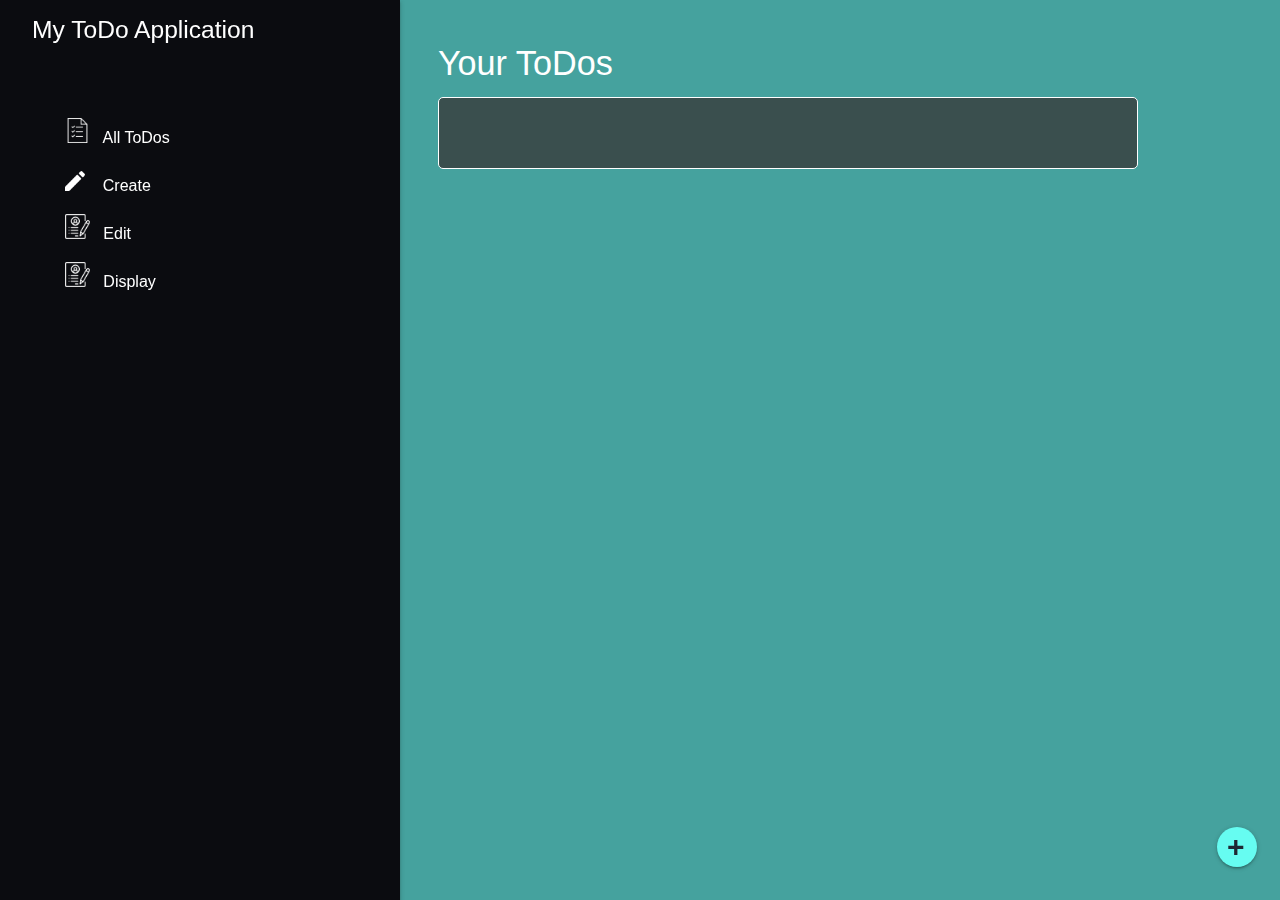
<file: index.html>
<!DOCTYPE html>
<html lang="en">

<head>
    <title>All Todos</title>
    <link rel="stylesheet" href="css\materialize.css">
    <link rel="stylesheet" href="css\custom.css">
    <style>
        body {
            background-color: #45A29E;
        }
        #display-area {
            color: white;
        }
        .todo {
            text-indent: 40px;
            height: auto;
            width: 700px;
            background-color: #373737c7;
            margin-bottom: 10px;
            padding: 35px;
            border-radius: 5px;
            border: 0.5px solid white;
        }
        .todoDiv{
            background-color: #f7b733;
        }
        .style {

            width: auto;
            height: 80px;
            padding-top: 10px;
        }
        .btnDiv {
            height: 80px;
            cursor: pointer;
        }
        .btn{
            position: relative;
            bottom: 80px;
            left: 400px;
        }
        .custombutton {
            padding-left: 5px !important;
            padding-right: 5px !important;
            margin-left: 10px !important;
            background: #736b6bf5;
        }
        .custombutton:hover{
            background-color: #f7b733;
        }

    </style>
</head>

<body onload="show();">
    <div class="row">
        <!-- First Column | Side Nav    -->
        <div class="col s4">
            <ul id="slide-out" class="sidenav sidenav-fixed">
                <li><a>
                        <h5>My ToDo Application</h5>
                    </a></li>
                <br>
                <br>
                <div class="container">
                    <li><a href="index.html"><img src="images\task.png" height="25"> &nbsp; All ToDos</a></li>
                    <li><a href="create.html"><img src="images\create.png" height="20">&nbsp;&nbsp;&nbsp; Create</a></li>
                    <li><a href="Edit.html"><img src="images\resume.png" height="25">&nbsp;&nbsp; Edit</a></li>
                    <li><a href="display.html"><img src="images\resume.png" height="25">&nbsp;&nbsp; Display</a></li>
                </div>
            </ul>
            <!-- Second Column | Display Area -->
        </div>
        <div id="display-area" class="col s8">
            <br>
            <h4>Your ToDos</h4>

            <div id="show" class="todo">

            </div>
        </div>
    </div>


    <!-- Floating Button -->
    <div class="fixed-action-btn">
        <a href="create.html" class="btn-floating btn-mdeium">+</a>
    </div>

    <script src="js/materialize.js"></script>
    <script src="js/index.js"></script>
</body>

</html>
</file>
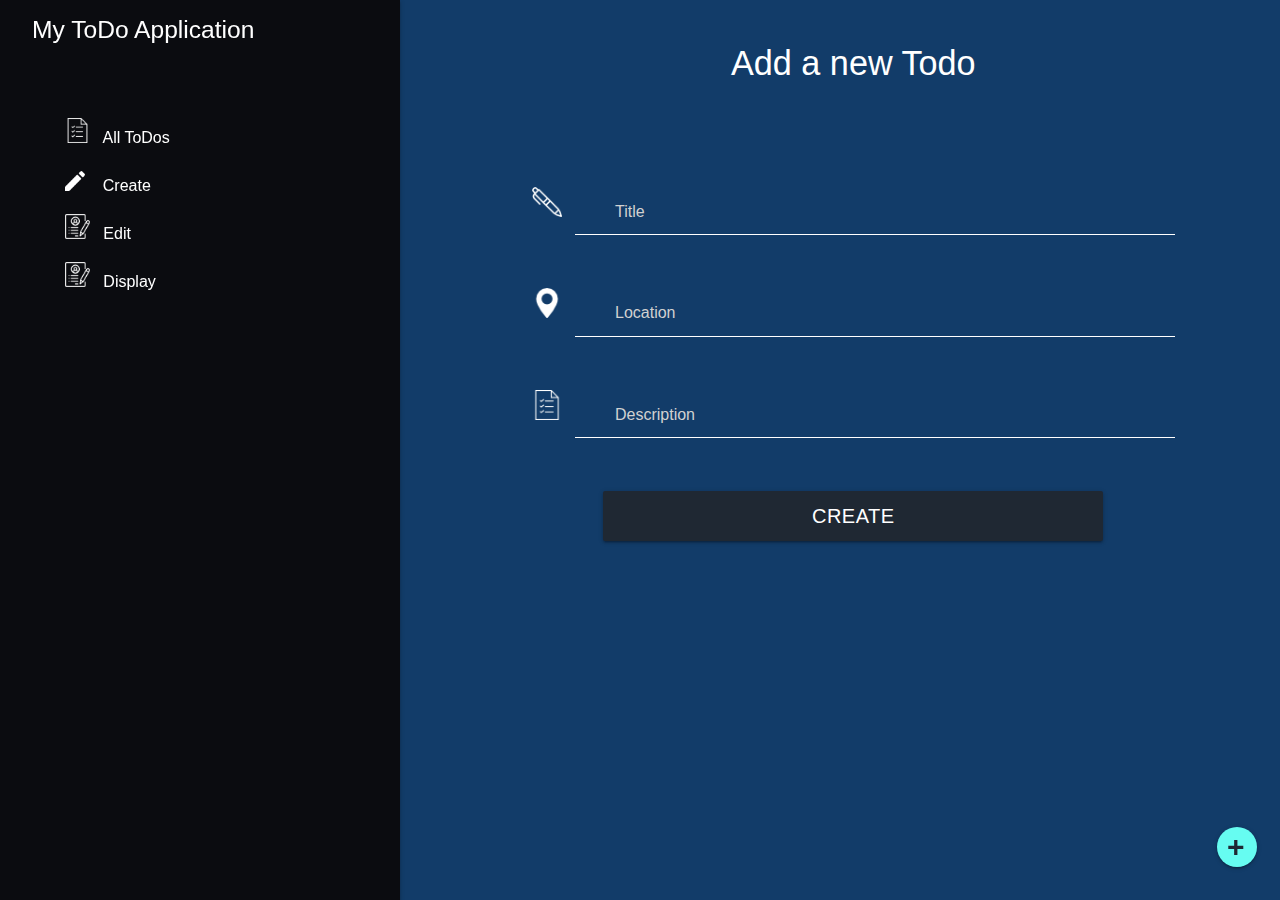
<file: create.html>
<!DOCTYPE html>
<html lang="en">

<head>
    <title>Create</title>
    <link rel="stylesheet" href="css\materialize.css">
    <link rel="stylesheet" href="css\custom.css">
    <style>
        body{
            background-color: #123c69

        }
        #display-area{
            color: white;
        }
        #snd-btn{
            width: 500px;
            height: 50px;
            font-size: 20px;
            background-color: #1f2833;
        }
        #snd-btn:hover{
            background-color: #66FCF1;
            color: #1f2833;
        }
        #msg-btn{
            position: relative;
            top: 20px;
            width: 50px;
            height: 50px;
            font-size: 20px;
            background-color: #1f2833;
        }
        #msg-btn:hover{
            background-color: #66FCF1;
            color: #1f2833;
        }
        .visible{
            visibility: visible;
        }
        .invisible{
            visibility: hidden;
        }
        .msg{
            text-align: center;
            position: absolute;
            bottom: 300px;
            visibility: hidden;
            left: 700px;
            height: 100px;
            width: 300px;
            padding: 30px;
            background-color: #1f2833b7;
            border: .5px solid rgb(230, 227, 227);
            border-radius: 5px;


        }
    </style>
</head>

<body >
    <div class="row">
    <!-- First Column | Side Nav    -->
        <div class="col s4">
        <ul id="slide-out" class="sidenav sidenav-fixed">
            <li><a><h5>My ToDo Application</h5></a></li>
            <br>
            <br>
            <div class="container">
                <li><a href="index.html"><img src="images\task.png" height="25"> &nbsp; All ToDos</a></li>
                <li><a href="create.html"><img src="images\create.png" height="20">&nbsp;&nbsp;&nbsp; Create</a></li>
                <li><a href="Edit.html"><img src="images\resume.png" height="25">&nbsp;&nbsp; Edit</a></li>
                <li><a href="display.html"><img src="images\resume.png" height="25">&nbsp;&nbsp; Display</a></li>
            </div>
        </ul>
        </div>
    <!-- Second Column | Display Area -->
        <div id="display-area" class="col s8">
            <br>
            <h4 align="center">Add a new Todo</h4>
            <br>
            <br>
            <br>

            <br>   
            <form align="center" action="index.html" onsubmit="return store();">
                <label for="text">
                    <img src="images\pen.png" height="30">&nbsp;&nbsp;&nbsp;
                    <input required type="text" id="todoName" class="title" maxlength="50" minlength="5" placeholder="Title">
                    <br>
                    <br>
                    <br>
                    <img src="images\pin.png" height="30">&nbsp;&nbsp;&nbsp;
                    <input required type="text" id="todoLoc" class="title" maxlength="50" minlength="5" placeholder="Location">
                    <br>
                    <br>
                    <br>
                    <img src="images\task.png" height="30">&nbsp;&nbsp;&nbsp;
                    <input required type="text" id="todoDesc" class="title" maxlength="50" minlength="5" placeholder="Description">
                </label>
                <br>
                <br>
                <br>
                <button id="snd-btn"   class="btn waves-effect waves-light" type="submit" name="action">Create</button>
                <!-- <input type="submit" value="submit"> -->
            </form>
        </div>
    </div>
    
    <!-- Floating Button -->
    <div  class="fixed-action-btn">
        <a href="create.html" class="btn-floating btn-medium">+</a>
    </div>

    <script src="js\materialize.js"></script>
    <script src="js\create.js"></script>
</body>

</html>
</file>
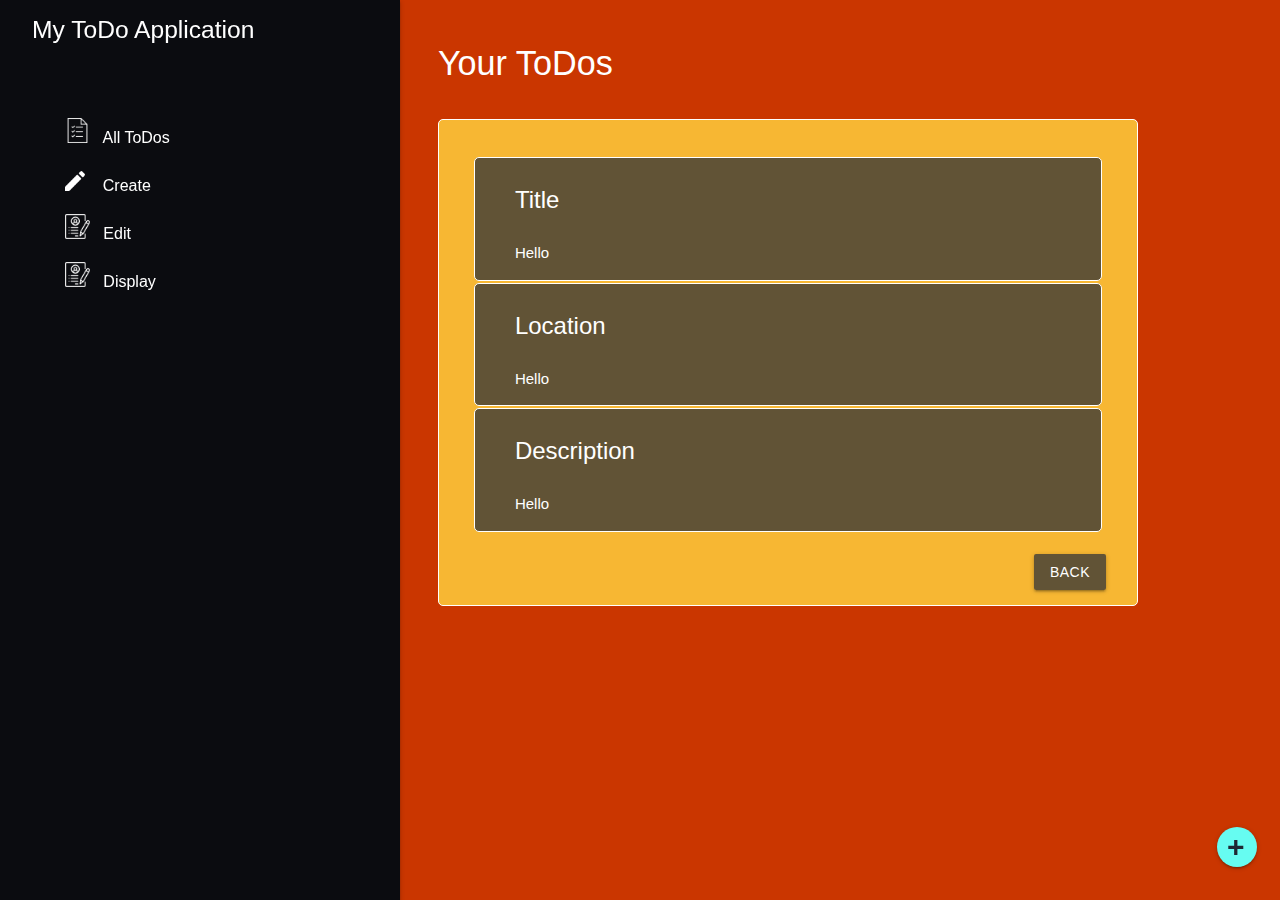
<file: display.html>
<!DOCTYPE html>
<html lang="en">
<head>
    <title>Display</title>
    <link rel="stylesheet" href="css\materialize.css">
    <link rel="stylesheet" href="css\custom.css">
    <style>
        body{
            background-color: rgb(202, 54, 0);
        }
        #display-area{
            color: white;
        }
        .todo{
            text-indent: 40px;
            height: auto;
            width: 700px;
            background-color: #f7b733;
            margin-bottom: 10px;
            padding: 35px;
            border-radius: 5px;
            border: 0.5px solid white;
        }

        .display{
            background-color:#373737c7;
            border-radius: 5px;
            border: 0.5px solid white;
            margin: 2px auto;
        }
        .title{
            color: white;
            font-size: 24px;
        }
        .desc{
            color: white;  
        }
        .cstm{
            background-color: #373737c7;
            position: relative;
            top: 20px;
            left: 520px;
        }
        .cstm:hover{
            background-color: #0b0c10;
        }

    </style>
</head>
<body onload="display();">
   <div class="row">
    <!-- First Column | Side Nav    -->
        <div class="col s4">
        <ul id="slide-out" class="sidenav sidenav-fixed">
            <li><a><h5>My ToDo Application</h5></a></li>
            <br>
            <br>
            <div class="container">
                    <li><a href="index.html"><img src="images/task.png" height="25"> &nbsp; All ToDos</a></li>
                    <li><a href="create.html"><img src="images/create.png" height="20">&nbsp;&nbsp;&nbsp; Create</a></li>
                    <li><a href="Edit.html"><img src="images/resume.png" height="25">&nbsp;&nbsp; Edit</a></li>
                    <li><a href="display.html"><img src="images/resume.png" height="25">&nbsp;&nbsp; Display</a></li>
            </div>
        </ul>
        <!-- Second Column | Display Area -->
        </div>
        <div id="display-area" class="col s8">
            <br>
            <h4 >Your ToDos</h4>
            <br>
            <div id="todo5" class="todo">
            
                <div class="display" >
                    <p class="title">Title</p>
                    <p class="desc" id="title">Hello</p>
                    
                </div>
                <div class="display" >
                    <p class="title">Location</p>
                    <p class="desc" id="location">Hello</p>
                    
                </div>
                <div class="display" >
                    <p class="title">Description</p>
                    <p class="desc" id="description">Hello</p>
                    
                </div>
                <div>
                    <button class="btn block btn-normal cstm" onclick="location.href='index.html';">Back</button>
                </div>
            </div>
        </div>
    </div>
    
    
    <!-- Floating Button -->
   <div  class="fixed-action-btn">
       <a href="create.html" class="btn-floating btn-mdeium">+</a>
   </div>

    <script src="js/materialize.js"></script>
    <script src="js/display.js"></script>
</body>
</html>
</file>
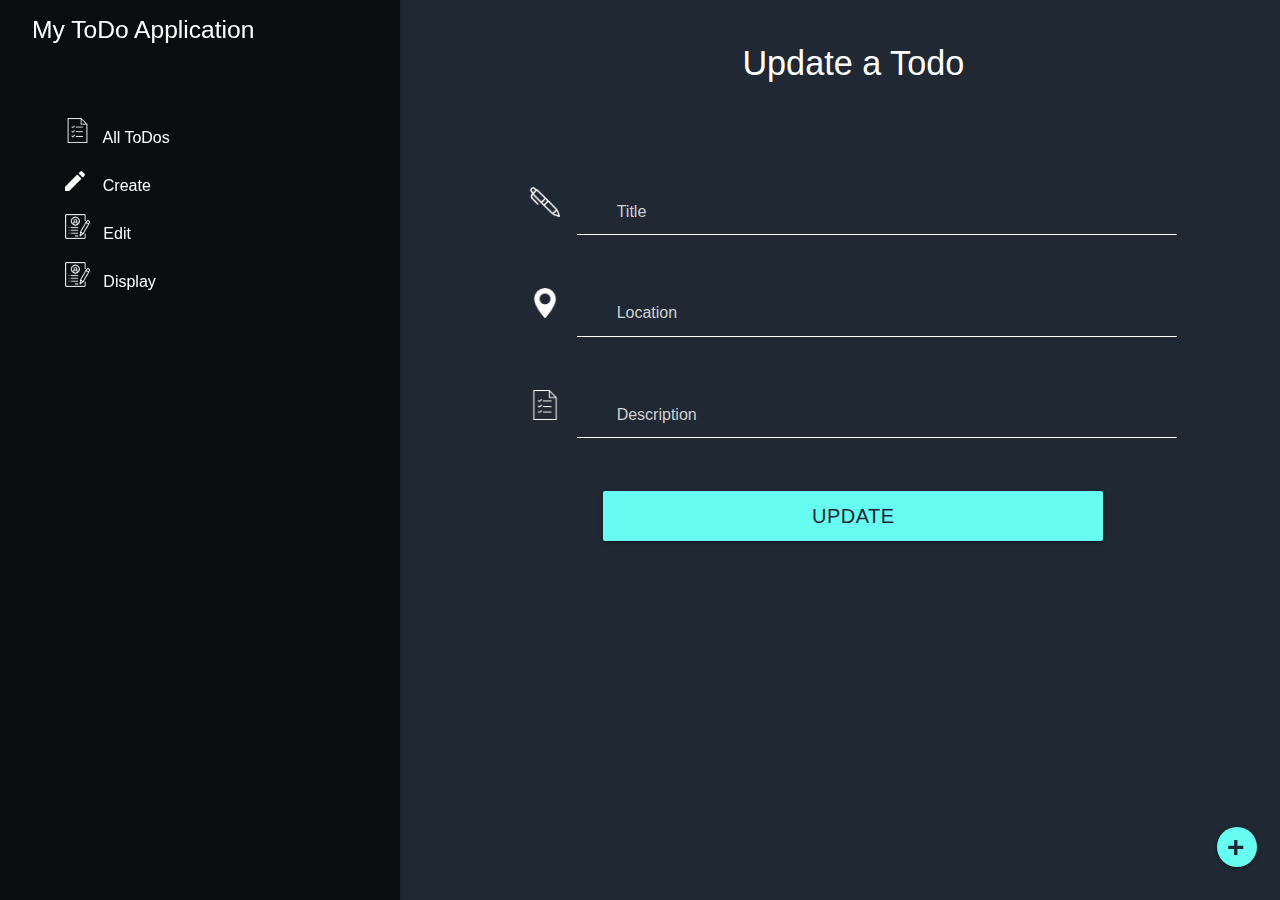
<file: edit.html>
<!DOCTYPE html>
<html lang="en">

<head>
    <title>Edit</title>
    <link rel="stylesheet" href="css\materialize.css">
    <link rel="stylesheet" href="css\custom.css">
    <style>
        body {
            background-color: #1f2833;
        }
        #display-area{
            color: white;
        }
        #snd-btn{
            width: 500px;
            height: 50px;
            font-size: 20px;
            background-color: #66FCF1;
            color: #1f2833;
        }
        #snd-btn:hover{
            background-color:  #1f2833;
            color: white;
        }
    </style>
</head >

<body onload="update();">
    <div class="row">
    <!-- First Column | Side Nav    -->
        <div class="col s4 m4">
        <ul id="slide-out" class="sidenav sidenav-fixed">
            <li><a><h5>My ToDo Application</h5></a></li>
            <br>
            <br>
            <div class="container">
                <li><a href="index.html"><img src="images\task.png" height="25"> &nbsp; All ToDos</a></li>
                <li><a href="create.html"><img src="images\create.png" height="20">&nbsp;&nbsp;&nbsp; Create</a></li>
                <li><a href="Edit.html"><img src="images\resume.png" height="25">&nbsp;&nbsp; Edit</a></li>
                <li><a href="display.html"><img src="images\resume.png" height="25">&nbsp;&nbsp; Display</a></li>
            </div>
        </ul>

        <!-- Second Column | Display Area -->
        </div>
        <div id="display-area" class="col s8 m8">
            <br>
            <h4 align="center">Update a  Todo</h4>
            <br>
            <br>
            <br>
            <br>   
            <form align="center" action="index.html" onsubmit="return update1();" >
                <label for="text">
                    <img src="images\pen.png" height="30">
                    &nbsp;&nbsp;&nbsp;
                    <input required type="text" id="title" class="title" maxlength="50" minlength="5" placeholder="Title">
                    <br>
                    <br>
                    <br>
                    <img src="images\pin.png" height="30">
                    &nbsp;&nbsp;&nbsp;
                    <input required type="text" id="location" class="title" maxlength="50" minlength="5" placeholder="Location">
                    <br>
                    <br>
                    <br>
                    <img src="images\task.png" height="30">
                    &nbsp;&nbsp;&nbsp;
                    <input required type="text" id="description" class="title" maxlength="50" minlength="5" placeholder="Description">
                </label>
                <br>
                <br>
                <br>
                <button id="snd-btn" class="btn waves-effect waves-light" type="submit" name="action">Update</button>
            </form>
        </div>
    </div>
    
    
    <!-- Floating Button -->
    <div class="fixed-action-btn">
        <a href="create.html" class="btn-floating btn-medium">+</a>
    </div>

    <script src="js/materialize.js"></script>
    <script src="js/edit.js"></script>
</body>

</html>
</file>
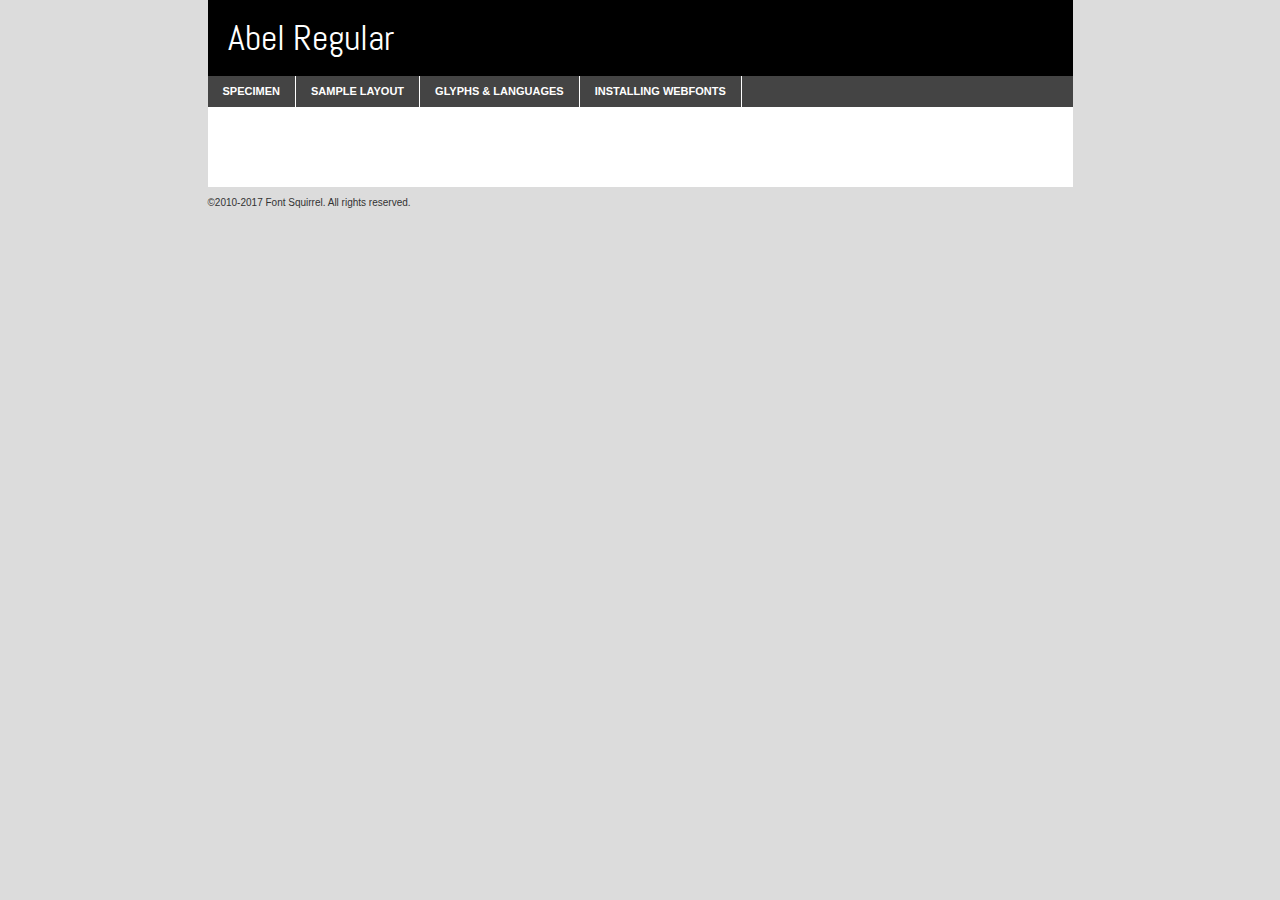
<file: fonts/abel-demo.html>
<!DOCTYPE html PUBLIC "-//W3C//DTD XHTML 1.0 Transitional//EN"
	"http://www.w3.org/TR/xhtml1/DTD/xhtml1-transitional.dtd">

<html xmlns="http://www.w3.org/1999/xhtml" xml:lang="en" lang="en">
<head>
	<meta http-equiv="Content-Type" content="text/html; charset=utf-8" />
	<script src="http://ajax.googleapis.com/ajax/libs/jquery/1.7.2/jquery.min.js" type="text/javascript" charset="utf-8"></script>
	<script type="text/javascript">
	(function($){$.fn.easyTabs=function(option){var param=jQuery.extend({fadeSpeed:"fast",defaultContent:1,activeClass:'active'},option);$(this).each(function(){var thisId="#"+this.id;if(param.defaultContent==''){param.defaultContent=1;}
	if(typeof param.defaultContent=="number")
	{var defaultTab=$(thisId+" .tabs li:eq("+(param.defaultContent-1)+") a").attr('href').substr(1);}else{var defaultTab=param.defaultContent;}
	$(thisId+" .tabs li a").each(function(){var tabToHide=$(this).attr('href').substr(1);$("#"+tabToHide).addClass('easytabs-tab-content');});hideAll();changeContent(defaultTab);function hideAll(){$(thisId+" .easytabs-tab-content").hide();}
	function changeContent(tabId){hideAll();$(thisId+" .tabs li").removeClass(param.activeClass);$(thisId+" .tabs li a[href=#"+tabId+"]").closest('li').addClass(param.activeClass);if(param.fadeSpeed!="none")
	{$(thisId+" #"+tabId).fadeIn(param.fadeSpeed);}else{$(thisId+" #"+tabId).show();}}
	$(thisId+" .tabs li").click(function(){var tabId=$(this).find('a').attr('href').substr(1);changeContent(tabId);return false;});});}})(jQuery);
	</script>
	<link rel="stylesheet" href="specimen_files/specimen_stylesheet.css" type="text/css" charset="utf-8" />
	<link rel="stylesheet" href="stylesheet.css" type="text/css" charset="utf-8" />

	<style type="text/css">
					body{
				font-family: 'abelregular';
							}
		</style>

	<title>Abel Regular Specimen</title>
	
	
	<script type="text/javascript" charset="utf-8">
		$(document).ready(function() {
			$('#container').easyTabs({defaultContent:1});
		});
	</script>
</head>

<body>
<div id="container">
	<div id="header">
		Abel Regular	</div>
	<ul class="tabs">
		<li><a href="#specimen">Specimen</a></li>
		<li><a href="#layout">Sample Layout</a></li>
				<li><a href="#glyphs">Glyphs &amp; Languages</a></li>
		<li><a href="#installing">Installing Webfonts</a></li>
		
	</ul>
	
	<div id="main_content">

		
			<div id="specimen">
		
				<div class="section">
					<div class="grid12 firstcol">
						<div class="huge">AaBb</div>
					</div>
				</div>
		
				<div class="section">
					<div class="glyph_range">A&#x200B;B&#x200b;C&#x200b;D&#x200b;E&#x200b;F&#x200b;G&#x200b;H&#x200b;I&#x200b;J&#x200b;K&#x200b;L&#x200b;M&#x200b;N&#x200b;O&#x200b;P&#x200b;Q&#x200b;R&#x200b;S&#x200b;T&#x200b;U&#x200b;V&#x200b;W&#x200b;X&#x200b;Y&#x200b;Z&#x200b;a&#x200b;b&#x200b;c&#x200b;d&#x200b;e&#x200b;f&#x200b;g&#x200b;h&#x200b;i&#x200b;j&#x200b;k&#x200b;l&#x200b;m&#x200b;n&#x200b;o&#x200b;p&#x200b;q&#x200b;r&#x200b;s&#x200b;t&#x200b;u&#x200b;v&#x200b;w&#x200b;x&#x200b;y&#x200b;z&#x200b;1&#x200b;2&#x200b;3&#x200b;4&#x200b;5&#x200b;6&#x200b;7&#x200b;8&#x200b;9&#x200b;0&#x200b;&amp;&#x200b;.&#x200b;,&#x200b;?&#x200b;!&#x200b;&#64;&#x200b;(&#x200b;)&#x200b;#&#x200b;$&#x200b;%&#x200b;*&#x200b;+&#x200b;-&#x200b;=&#x200b;:&#x200b;;</div>
				</div>
				<div class="section">
					<div class="grid12 firstcol">
						<table class="sample_table">
							<tr><td>10</td><td class="size10">abcdefghijklmnopqrstuvwxyzABCDEFGHIJKLMNOPQRSTUVWXYZ0123456789abcdefghijklmnopqrstuvwxyzABCDEFGHIJKLMNOPQRSTUVWXYZ0123456789abcdefghijklmnopqrstuvwxyzABCDEFGHIJKLMNOPQRSTUVWXYZ</td></tr>
							<tr><td>11</td><td class="size11">abcdefghijklmnopqrstuvwxyzABCDEFGHIJKLMNOPQRSTUVWXYZ0123456789abcdefghijklmnopqrstuvwxyzABCDEFGHIJKLMNOPQRSTUVWXYZ0123456789abcdefghijklmnopqrstuvwxyzABCDEFGHIJKLMNOPQRSTUVWXYZ</td></tr>
							<tr><td>12</td><td class="size12">abcdefghijklmnopqrstuvwxyzABCDEFGHIJKLMNOPQRSTUVWXYZ0123456789abcdefghijklmnopqrstuvwxyzABCDEFGHIJKLMNOPQRSTUVWXYZ0123456789abcdefghijklmnopqrstuvwxyzABCDEFGHIJKLMNOPQRSTUVWXYZ</td></tr>
							<tr><td>13</td><td class="size13">abcdefghijklmnopqrstuvwxyzABCDEFGHIJKLMNOPQRSTUVWXYZ0123456789abcdefghijklmnopqrstuvwxyzABCDEFGHIJKLMNOPQRSTUVWXYZ0123456789abcdefghijklmnopqrstuvwxyzABCDEFGHIJKLMNOPQRSTUVWXYZ</td></tr>
							<tr><td>14</td><td class="size14">abcdefghijklmnopqrstuvwxyzABCDEFGHIJKLMNOPQRSTUVWXYZ0123456789abcdefghijklmnopqrstuvwxyzABCDEFGHIJKLMNOPQRSTUVWXYZ0123456789abcdefghijklmnopqrstuvwxyzABCDEFGHIJKLMNOPQRSTUVWXYZ</td></tr>
							<tr><td>16</td><td class="size16">abcdefghijklmnopqrstuvwxyzABCDEFGHIJKLMNOPQRSTUVWXYZ0123456789abcdefghijklmnopqrstuvwxyzABCDEFGHIJKLMNOPQRSTUVWXYZ</td></tr>
							<tr><td>18</td><td class="size18">abcdefghijklmnopqrstuvwxyzABCDEFGHIJKLMNOPQRSTUVWXYZ0123456789abcdefghijklmnopqrstuvwxyzABCDEFGHIJKLMNOPQRSTUVWXYZ</td></tr>
							<tr><td>20</td><td class="size20">abcdefghijklmnopqrstuvwxyzABCDEFGHIJKLMNOPQRSTUVWXYZ0123456789abcdefghijklmnopqrstuvwxyzABCDEFGHIJKLMNOPQRSTUVWXYZ</td></tr>
							<tr><td>24</td><td class="size24">abcdefghijklmnopqrstuvwxyzABCDEFGHIJKLMNOPQRSTUVWXYZ0123456789abcdefghijklmnopqrstuvwxyzABCDEFGHIJKLMNOPQRSTUVWXYZ</td></tr>
							<tr><td>30</td><td class="size30">abcdefghijklmnopqrstuvwxyzABCDEFGHIJKLMNOPQRSTUVWXYZ0123456789abcdefghijklmnopqrstuvwxyzABCDEFGHIJKLMNOPQRSTUVWXYZ</td></tr>
							<tr><td>36</td><td class="size36">abcdefghijklmnopqrstuvwxyzABCDEFGHIJKLMNOPQRSTUVWXYZ0123456789abcdefghijklmnopqrstuvwxyzABCDEFGHIJKLMNOPQRSTUVWXYZ</td></tr>
							<tr><td>48</td><td class="size48">abcdefghijklmnopqrstuvwxyzABCDEFGHIJKLMNOPQRSTUVWXYZ0123456789abcdefghijklmnopqrstuvwxyzABCDEFGHIJKLMNOPQRSTUVWXYZ</td></tr>
							<tr><td>60</td><td class="size60">abcdefghijklmnopqrstuvwxyzABCDEFGHIJKLMNOPQRSTUVWXYZ0123456789abcdefghijklmnopqrstuvwxyzABCDEFGHIJKLMNOPQRSTUVWXYZ</td></tr>
							<tr><td>72</td><td class="size72">abcdefghijklmnopqrstuvwxyzABCDEFGHIJKLMNOPQRSTUVWXYZ0123456789abcdefghijklmnopqrstuvwxyzABCDEFGHIJKLMNOPQRSTUVWXYZ</td></tr>
							<tr><td>90</td><td class="size90">abcdefghijklmnopqrstuvwxyzABCDEFGHIJKLMNOPQRSTUVWXYZ0123456789abcdefghijklmnopqrstuvwxyzABCDEFGHIJKLMNOPQRSTUVWXYZ</td></tr>
						</table>
				
					</div>
			
				</div>
		
		
		
								<div class="section" id="bodycomparison">


										<div id="xheight">
				<div class="fontbody">&#x25FC;&#x25FC;&#x25FC;&#x25FC;&#x25FC;&#x25FC;&#x25FC;&#x25FC;&#x25FC;&#x25FC;&#x25FC;&#x25FC;&#x25FC;&#x25FC;&#x25FC;&#x25FC;&#x25FC;&#x25FC;&#x25FC;&#x25FC;&#x25FC;&#x25FC;&#x25FC;&#x25FC;&#x25FC;&#x25FC;&#x25FC;&#x25FC;&#x25FC;&#x25FC;&#x25FC;&#x25FC;&#x25FC;&#x25FC;&#x25FC;&#x25FC;&#x25FC;&#x25FC;&#x25FC;&#x25FC;&#x25FC;&#x25FC;&#x25FC;&#x25FC;&#x25FC;&#x25FC;&#x25FC;&#x25FC;&#x25FC;&#x25FC;&#x25FC;&#x25FC;&#x25FC;&#x25FC;&#x25FC;&#x25FC;&#x25FC;&#x25FC;&#x25FC;&#x25FC;&#x25FC;&#x25FC;&#x25FC;&#x25FC;&#x25FC;&#x25FC;&#x25FC;&#x25FC;&#x25FC;&#x25FC;&#x25FC;&#x25FC;&#x25FC;&#x25FC;&#x25FC;&#x25FC;&#x25FC;&#x25FC;&#x25FC;&#x25FC;&#x25FC;&#x25FC;&#x25FC;&#x25FC;&#x25FC;&#x25FC;&#x25FC;&#x25FC;&#x25FC;&#x25FC;&#x25FC;&#x25FC;&#x25FC;&#x25FC;&#x25FC;&#x25FC;&#x25FC;&#x25FC;&#x25FC;body</div><div class="arialbody">body</div><div class="verdanabody">body</div><div class="georgiabody">body</div></div>
										<div class="fontbody" style="z-index:1">
											body<span>Abel Regular</span>
										</div>
										<div class="arialbody" style="z-index:1">
											body<span>Arial</span>
										</div>
										<div class="verdanabody" style="z-index:1">
											body<span>Verdana</span>
										</div>
										<div class="georgiabody" style="z-index:1">
											body<span>Georgia</span>
										</div>



								</div>
		
		
				<div class="section psample psample_row1" id="">
					
					<div class="grid2 firstcol">
						<p class="size10"><span>10.</span>Aenean lacinia bibendum nulla sed consectetur. Fusce dapibus, tellus ac cursus commodo, tortor mauris condimentum nibh, ut fermentum massa justo sit amet risus. Nullam id dolor id nibh ultricies vehicula ut id elit. Cum sociis natoque penatibus et magnis dis parturient montes, nascetur ridiculus mus. Nulla vitae elit libero, a pharetra augue.</p>
			
					</div>
					<div class="grid3">
						<p class="size11"><span>11.</span>Aenean lacinia bibendum nulla sed consectetur. Fusce dapibus, tellus ac cursus commodo, tortor mauris condimentum nibh, ut fermentum massa justo sit amet risus. Nullam id dolor id nibh ultricies vehicula ut id elit. Cum sociis natoque penatibus et magnis dis parturient montes, nascetur ridiculus mus. Nulla vitae elit libero, a pharetra augue.</p>
			
					</div>
					<div class="grid3">
						<p class="size12"><span>12.</span>Aenean lacinia bibendum nulla sed consectetur. Fusce dapibus, tellus ac cursus commodo, tortor mauris condimentum nibh, ut fermentum massa justo sit amet risus. Nullam id dolor id nibh ultricies vehicula ut id elit. Cum sociis natoque penatibus et magnis dis parturient montes, nascetur ridiculus mus. Nulla vitae elit libero, a pharetra augue.</p>
			
					</div>
					<div class="grid4">
						<p class="size13"><span>13.</span>Aenean lacinia bibendum nulla sed consectetur. Fusce dapibus, tellus ac cursus commodo, tortor mauris condimentum nibh, ut fermentum massa justo sit amet risus. Nullam id dolor id nibh ultricies vehicula ut id elit. Cum sociis natoque penatibus et magnis dis parturient montes, nascetur ridiculus mus. Nulla vitae elit libero, a pharetra augue.</p>
			
					</div>
					<div class="white_blend"></div>
					
				</div>
				<div class="section psample psample_row2" id="">
					<div class="grid3 firstcol">
						<p class="size14"><span>14.</span>Aenean lacinia bibendum nulla sed consectetur. Fusce dapibus, tellus ac cursus commodo, tortor mauris condimentum nibh, ut fermentum massa justo sit amet risus. Nullam id dolor id nibh ultricies vehicula ut id elit. Cum sociis natoque penatibus et magnis dis parturient montes, nascetur ridiculus mus. Nulla vitae elit libero, a pharetra augue.</p>
			
					</div>
					<div class="grid4">
						<p class="size16"><span>16.</span>Aenean lacinia bibendum nulla sed consectetur. Fusce dapibus, tellus ac cursus commodo, tortor mauris condimentum nibh, ut fermentum massa justo sit amet risus. Nullam id dolor id nibh ultricies vehicula ut id elit. Cum sociis natoque penatibus et magnis dis parturient montes, nascetur ridiculus mus. Nulla vitae elit libero, a pharetra augue.</p>
			
					</div>
					<div class="grid5">
						<p class="size18"><span>18.</span>Aenean lacinia bibendum nulla sed consectetur. Fusce dapibus, tellus ac cursus commodo, tortor mauris condimentum nibh, ut fermentum massa justo sit amet risus. Nullam id dolor id nibh ultricies vehicula ut id elit. Cum sociis natoque penatibus et magnis dis parturient montes, nascetur ridiculus mus. Nulla vitae elit libero, a pharetra augue.</p>
			
					</div>

					<div class="white_blend"></div>

				</div>
				
				<div class="section psample psample_row3" id="">
					<div class="grid5 firstcol">
						<p class="size20"><span>20.</span>Aenean lacinia bibendum nulla sed consectetur. Fusce dapibus, tellus ac cursus commodo, tortor mauris condimentum nibh, ut fermentum massa justo sit amet risus. Nullam id dolor id nibh ultricies vehicula ut id elit. Cum sociis natoque penatibus et magnis dis parturient montes, nascetur ridiculus mus. Nulla vitae elit libero, a pharetra augue.</p>
					</div>
					<div class="grid7">
						<p class="size24"><span>24.</span>Aenean lacinia bibendum nulla sed consectetur. Fusce dapibus, tellus ac cursus commodo, tortor mauris condimentum nibh, ut fermentum massa justo sit amet risus. Nullam id dolor id nibh ultricies vehicula ut id elit. Cum sociis natoque penatibus et magnis dis parturient montes, nascetur ridiculus mus. Nulla vitae elit libero, a pharetra augue.</p>
					</div>
					
					<div class="white_blend"></div>
					
				</div>
				
				<div class="section psample psample_row4" id="">
					<div class="grid12 firstcol">
						<p class="size30"><span>30.</span>Aenean lacinia bibendum nulla sed consectetur. Fusce dapibus, tellus ac cursus commodo, tortor mauris condimentum nibh, ut fermentum massa justo sit amet risus. Nullam id dolor id nibh ultricies vehicula ut id elit. Cum sociis natoque penatibus et magnis dis parturient montes, nascetur ridiculus mus. Nulla vitae elit libero, a pharetra augue.</p>
					</div>
					<div class="white_blend"></div>
					
				</div>
				
				
				
				<div class="section psample psample_row1 fullreverse">
					<div class="grid2 firstcol">
						<p class="size10"><span>10.</span>Aenean lacinia bibendum nulla sed consectetur. Fusce dapibus, tellus ac cursus commodo, tortor mauris condimentum nibh, ut fermentum massa justo sit amet risus. Nullam id dolor id nibh ultricies vehicula ut id elit. Cum sociis natoque penatibus et magnis dis parturient montes, nascetur ridiculus mus. Nulla vitae elit libero, a pharetra augue.</p>
			
					</div>
					<div class="grid3">
						<p class="size11"><span>11.</span>Aenean lacinia bibendum nulla sed consectetur. Fusce dapibus, tellus ac cursus commodo, tortor mauris condimentum nibh, ut fermentum massa justo sit amet risus. Nullam id dolor id nibh ultricies vehicula ut id elit. Cum sociis natoque penatibus et magnis dis parturient montes, nascetur ridiculus mus. Nulla vitae elit libero, a pharetra augue.</p>
			
					</div>
					<div class="grid3">
						<p class="size12"><span>12.</span>Aenean lacinia bibendum nulla sed consectetur. Fusce dapibus, tellus ac cursus commodo, tortor mauris condimentum nibh, ut fermentum massa justo sit amet risus. Nullam id dolor id nibh ultricies vehicula ut id elit. Cum sociis natoque penatibus et magnis dis parturient montes, nascetur ridiculus mus. Nulla vitae elit libero, a pharetra augue.</p>
			
					</div>
					<div class="grid4">
						<p class="size13"><span>13.</span>Aenean lacinia bibendum nulla sed consectetur. Fusce dapibus, tellus ac cursus commodo, tortor mauris condimentum nibh, ut fermentum massa justo sit amet risus. Nullam id dolor id nibh ultricies vehicula ut id elit. Cum sociis natoque penatibus et magnis dis parturient montes, nascetur ridiculus mus. Nulla vitae elit libero, a pharetra augue.</p>
			
					</div>
					<div class="black_blend"></div>
					
				</div>
				
				<div class="section psample psample_row2 fullreverse">
					<div class="grid3 firstcol">
						<p class="size14"><span>14.</span>Aenean lacinia bibendum nulla sed consectetur. Fusce dapibus, tellus ac cursus commodo, tortor mauris condimentum nibh, ut fermentum massa justo sit amet risus. Nullam id dolor id nibh ultricies vehicula ut id elit. Cum sociis natoque penatibus et magnis dis parturient montes, nascetur ridiculus mus. Nulla vitae elit libero, a pharetra augue.</p>
			
					</div>
					<div class="grid4">
						<p class="size16"><span>16.</span>Aenean lacinia bibendum nulla sed consectetur. Fusce dapibus, tellus ac cursus commodo, tortor mauris condimentum nibh, ut fermentum massa justo sit amet risus. Nullam id dolor id nibh ultricies vehicula ut id elit. Cum sociis natoque penatibus et magnis dis parturient montes, nascetur ridiculus mus. Nulla vitae elit libero, a pharetra augue.</p>
			
					</div>
					<div class="grid5">
						<p class="size18"><span>18.</span>Aenean lacinia bibendum nulla sed consectetur. Fusce dapibus, tellus ac cursus commodo, tortor mauris condimentum nibh, ut fermentum massa justo sit amet risus. Nullam id dolor id nibh ultricies vehicula ut id elit. Cum sociis natoque penatibus et magnis dis parturient montes, nascetur ridiculus mus. Nulla vitae elit libero, a pharetra augue.</p>
			
					</div>
					<div class="black_blend"></div>

				</div>
				
				<div class="section psample fullreverse psample_row3" id="">
					<div class="grid5 firstcol">
						<p class="size20"><span>20.</span>Aenean lacinia bibendum nulla sed consectetur. Fusce dapibus, tellus ac cursus commodo, tortor mauris condimentum nibh, ut fermentum massa justo sit amet risus. Nullam id dolor id nibh ultricies vehicula ut id elit. Cum sociis natoque penatibus et magnis dis parturient montes, nascetur ridiculus mus. Nulla vitae elit libero, a pharetra augue.</p>
					</div>
					<div class="grid7">
						<p class="size24"><span>24.</span>Aenean lacinia bibendum nulla sed consectetur. Fusce dapibus, tellus ac cursus commodo, tortor mauris condimentum nibh, ut fermentum massa justo sit amet risus. Nullam id dolor id nibh ultricies vehicula ut id elit. Cum sociis natoque penatibus et magnis dis parturient montes, nascetur ridiculus mus. Nulla vitae elit libero, a pharetra augue.</p>
					</div>
					
					<div class="black_blend"></div>
					
				</div>
				
				<div class="section psample fullreverse psample_row4" id="" style="border-bottom: 20px #000 solid;">
					<div class="grid12 firstcol">
						<p class="size30"><span>30.</span>Aenean lacinia bibendum nulla sed consectetur. Fusce dapibus, tellus ac cursus commodo, tortor mauris condimentum nibh, ut fermentum massa justo sit amet risus. Nullam id dolor id nibh ultricies vehicula ut id elit. Cum sociis natoque penatibus et magnis dis parturient montes, nascetur ridiculus mus. Nulla vitae elit libero, a pharetra augue.</p>
					</div>
					<div class="black_blend"></div>
					
				</div>
				
				
				
				
			</div>
			
			<div id="layout">
				
				<div class="section">
					
					<div class="grid12 firstcol">
						<h1>Lorem Ipsum Dolor</h1>
						<h2>Etiam porta sem malesuada magna mollis euismod</h2>
						
						<p class="byline">By <a href="#link">Aenean Lacinia</a></p>
					</div>
				</div>
				<div class="section">
					<div class="grid8 firstcol">
						<p class="large">Donec sed odio dui. Morbi leo risus, porta ac consectetur ac, vestibulum at eros. Fusce dapibus, tellus ac cursus commodo, tortor mauris condimentum nibh, ut fermentum massa justo sit amet risus. </p>

						
						<h3>Pellentesque ornare sem</h3>

						<p>Maecenas sed diam eget risus varius blandit sit amet non magna. Maecenas faucibus mollis interdum. Donec ullamcorper nulla non metus auctor fringilla. Nullam id dolor id nibh ultricies vehicula ut id elit. Nullam id dolor id nibh ultricies vehicula ut id elit. </p>

						<p>Aenean eu leo quam. Pellentesque ornare sem lacinia quam venenatis vestibulum. Lorem ipsum dolor sit amet, consectetur adipiscing elit. Cum sociis natoque penatibus et magnis dis parturient montes, nascetur ridiculus mus. </p>

						<p>Nulla vitae elit libero, a pharetra augue. Praesent commodo cursus magna, vel scelerisque nisl consectetur et. Aenean lacinia bibendum nulla sed consectetur. </p>

						<p>Nullam quis risus eget urna mollis ornare vel eu leo. Nullam quis risus eget urna mollis ornare vel eu leo. Maecenas sed diam eget risus varius blandit sit amet non magna. Donec ullamcorper nulla non metus auctor fringilla. </p>

						<h3>Cras mattis consectetur</h3>

						<p>Aenean eu leo quam. Pellentesque ornare sem lacinia quam venenatis vestibulum. Aenean lacinia bibendum nulla sed consectetur. Integer posuere erat a ante venenatis dapibus posuere velit aliquet. Cras mattis consectetur purus sit amet fermentum. </p>

						<p>Nullam id dolor id nibh ultricies vehicula ut id elit. Nullam quis risus eget urna mollis ornare vel eu leo. Cras mattis consectetur purus sit amet fermentum.</p>
					</div>
					
					<div class="grid4 sidebar">
						
						<div class="box reverse">
							<p class="last">Nullam quis risus eget urna mollis ornare vel eu leo. Donec ullamcorper nulla non metus auctor fringilla. Cras mattis consectetur purus sit amet fermentum. Sed posuere consectetur est at lobortis. Lorem ipsum dolor sit amet, consectetur adipiscing elit. </p>
						</div>
						
						<p class="caption">Maecenas sed diam eget risus varius.</p>

						<p>Vestibulum id ligula porta felis euismod semper. Integer posuere erat a ante venenatis dapibus posuere velit aliquet. Vestibulum id ligula porta felis euismod semper. Sed posuere consectetur est at lobortis. Maecenas sed diam eget risus varius blandit sit amet non magna. Fusce dapibus, tellus ac cursus commodo, tortor mauris condimentum nibh, ut fermentum massa justo sit amet risus. </p>

					

						<p>Duis mollis, est non commodo luctus, nisi erat porttitor ligula, eget lacinia odio sem nec elit. Aenean lacinia bibendum nulla sed consectetur. Vivamus sagittis lacus vel augue laoreet rutrum faucibus dolor auctor. Aenean lacinia bibendum nulla sed consectetur. Nullam quis risus eget urna mollis ornare vel eu leo. </p>

						<p>Praesent commodo cursus magna, vel scelerisque nisl consectetur et. Donec ullamcorper nulla non metus auctor fringilla. Maecenas faucibus mollis interdum. Fusce dapibus, tellus ac cursus commodo, tortor mauris condimentum nibh, ut fermentum massa justo sit amet risus. </p>

					</div>
				</div>
				
			</div>


			



		<div id="glyphs">
			<div class="section">
				<div class="grid12 firstcol">
			
				<h1>Language Support</h1>
				<p>The subset of Abel Regular in this kit supports the following languages:<br />
			
					Albanian, Basque, Breton, Chamorro, Danish, Dutch, English, Faroese, Finnish, French, Frisian, Galician, German, Icelandic, Italian, Malagasy, Norwegian, Portuguese, Spanish, Swedish, Alsatian, Aragonese, Arapaho, Arrernte, Asturian, Aymara, Bislama, Cebuano, Corsican, Fijian, French_creole, Genoese, Gilbertese, Greenlandic, Haitian_creole, Hiligaynon, Hmong, Hopi, Ibanag, Iloko_ilokano, Indonesian, Interglossa_glosa, Interlingua, Irish_gaelic, Jerriais, Lojban, Lombard, Luxembourgeois, Manx, Mohawk, Norfolk_pitcairnese, Occitan, Oromo, Pangasinan, Papiamento, Piedmontese, Potawatomi, Rhaeto-romance, Romansh, Rotokas, Sami_lule, Samoan, Sardinian, Scots_gaelic, Seychelles_creole, Shona, Sicilian, Somali, Southern_ndebele, Swahili, Swati_swazi, Tagalog_filipino_pilipino, Tetum, Tok_pisin, Uyghur_latinized, Volapuk, Walloon, Warlpiri, Xhosa, Yapese, Zulu, Latinbasic, Ubasic, Demo				</p>
				<h1>Glyph Chart</h1>
				<p>The subset of Abel Regular in this kit includes all the glyphs listed below. Unicode entities are included above each glyph to help you insert individual characters into your layout.</p>
				<div id="glyph_chart">
			
																				 <div><p>&amp;#13;</p>&#13;</div>
																				 <div><p>&amp;#32;</p>&#32;</div>
																				 <div><p>&amp;#33;</p>&#33;</div>
																				 <div><p>&amp;#34;</p>&#34;</div>
																				 <div><p>&amp;#35;</p>&#35;</div>
																				 <div><p>&amp;#36;</p>&#36;</div>
																				 <div><p>&amp;#37;</p>&#37;</div>
																				 <div><p>&amp;#38;</p>&#38;</div>
																				 <div><p>&amp;#39;</p>&#39;</div>
																				 <div><p>&amp;#40;</p>&#40;</div>
																				 <div><p>&amp;#41;</p>&#41;</div>
																				 <div><p>&amp;#42;</p>&#42;</div>
																				 <div><p>&amp;#43;</p>&#43;</div>
																				 <div><p>&amp;#44;</p>&#44;</div>
																				 <div><p>&amp;#45;</p>&#45;</div>
																				 <div><p>&amp;#46;</p>&#46;</div>
																				 <div><p>&amp;#47;</p>&#47;</div>
																				 <div><p>&amp;#48;</p>&#48;</div>
																				 <div><p>&amp;#49;</p>&#49;</div>
																				 <div><p>&amp;#50;</p>&#50;</div>
																				 <div><p>&amp;#51;</p>&#51;</div>
																				 <div><p>&amp;#52;</p>&#52;</div>
																				 <div><p>&amp;#53;</p>&#53;</div>
																				 <div><p>&amp;#54;</p>&#54;</div>
																				 <div><p>&amp;#55;</p>&#55;</div>
																				 <div><p>&amp;#56;</p>&#56;</div>
																				 <div><p>&amp;#57;</p>&#57;</div>
																				 <div><p>&amp;#58;</p>&#58;</div>
																				 <div><p>&amp;#59;</p>&#59;</div>
																				 <div><p>&amp;#60;</p>&#60;</div>
																				 <div><p>&amp;#61;</p>&#61;</div>
																				 <div><p>&amp;#62;</p>&#62;</div>
																				 <div><p>&amp;#63;</p>&#63;</div>
																				 <div><p>&amp;#64;</p>&#64;</div>
																				 <div><p>&amp;#65;</p>&#65;</div>
																				 <div><p>&amp;#66;</p>&#66;</div>
																				 <div><p>&amp;#67;</p>&#67;</div>
																				 <div><p>&amp;#68;</p>&#68;</div>
																				 <div><p>&amp;#69;</p>&#69;</div>
																				 <div><p>&amp;#70;</p>&#70;</div>
																				 <div><p>&amp;#71;</p>&#71;</div>
																				 <div><p>&amp;#72;</p>&#72;</div>
																				 <div><p>&amp;#73;</p>&#73;</div>
																				 <div><p>&amp;#74;</p>&#74;</div>
																				 <div><p>&amp;#75;</p>&#75;</div>
																				 <div><p>&amp;#76;</p>&#76;</div>
																				 <div><p>&amp;#77;</p>&#77;</div>
																				 <div><p>&amp;#78;</p>&#78;</div>
																				 <div><p>&amp;#79;</p>&#79;</div>
																				 <div><p>&amp;#80;</p>&#80;</div>
																				 <div><p>&amp;#81;</p>&#81;</div>
																				 <div><p>&amp;#82;</p>&#82;</div>
																				 <div><p>&amp;#83;</p>&#83;</div>
																				 <div><p>&amp;#84;</p>&#84;</div>
																				 <div><p>&amp;#85;</p>&#85;</div>
																				 <div><p>&amp;#86;</p>&#86;</div>
																				 <div><p>&amp;#87;</p>&#87;</div>
																				 <div><p>&amp;#88;</p>&#88;</div>
																				 <div><p>&amp;#89;</p>&#89;</div>
																				 <div><p>&amp;#90;</p>&#90;</div>
																				 <div><p>&amp;#91;</p>&#91;</div>
																				 <div><p>&amp;#92;</p>&#92;</div>
																				 <div><p>&amp;#93;</p>&#93;</div>
																				 <div><p>&amp;#94;</p>&#94;</div>
																				 <div><p>&amp;#95;</p>&#95;</div>
																				 <div><p>&amp;#96;</p>&#96;</div>
																				 <div><p>&amp;#97;</p>&#97;</div>
																				 <div><p>&amp;#98;</p>&#98;</div>
																				 <div><p>&amp;#99;</p>&#99;</div>
																				 <div><p>&amp;#100;</p>&#100;</div>
																				 <div><p>&amp;#101;</p>&#101;</div>
																				 <div><p>&amp;#102;</p>&#102;</div>
																				 <div><p>&amp;#103;</p>&#103;</div>
																				 <div><p>&amp;#104;</p>&#104;</div>
																				 <div><p>&amp;#105;</p>&#105;</div>
																				 <div><p>&amp;#106;</p>&#106;</div>
																				 <div><p>&amp;#107;</p>&#107;</div>
																				 <div><p>&amp;#108;</p>&#108;</div>
																				 <div><p>&amp;#109;</p>&#109;</div>
																				 <div><p>&amp;#110;</p>&#110;</div>
																				 <div><p>&amp;#111;</p>&#111;</div>
																				 <div><p>&amp;#112;</p>&#112;</div>
																				 <div><p>&amp;#113;</p>&#113;</div>
																				 <div><p>&amp;#114;</p>&#114;</div>
																				 <div><p>&amp;#115;</p>&#115;</div>
																				 <div><p>&amp;#116;</p>&#116;</div>
																				 <div><p>&amp;#117;</p>&#117;</div>
																				 <div><p>&amp;#118;</p>&#118;</div>
																				 <div><p>&amp;#119;</p>&#119;</div>
																				 <div><p>&amp;#120;</p>&#120;</div>
																				 <div><p>&amp;#121;</p>&#121;</div>
																				 <div><p>&amp;#122;</p>&#122;</div>
																				 <div><p>&amp;#123;</p>&#123;</div>
																				 <div><p>&amp;#124;</p>&#124;</div>
																				 <div><p>&amp;#125;</p>&#125;</div>
																				 <div><p>&amp;#126;</p>&#126;</div>
																				 <div><p>&amp;#160;</p>&#160;</div>
																				 <div><p>&amp;#161;</p>&#161;</div>
																				 <div><p>&amp;#162;</p>&#162;</div>
																				 <div><p>&amp;#163;</p>&#163;</div>
																				 <div><p>&amp;#164;</p>&#164;</div>
																				 <div><p>&amp;#165;</p>&#165;</div>
																				 <div><p>&amp;#166;</p>&#166;</div>
																				 <div><p>&amp;#167;</p>&#167;</div>
																				 <div><p>&amp;#168;</p>&#168;</div>
																				 <div><p>&amp;#169;</p>&#169;</div>
																				 <div><p>&amp;#170;</p>&#170;</div>
																				 <div><p>&amp;#171;</p>&#171;</div>
																				 <div><p>&amp;#172;</p>&#172;</div>
																				 <div><p>&amp;#173;</p>&#173;</div>
																				 <div><p>&amp;#174;</p>&#174;</div>
																				 <div><p>&amp;#175;</p>&#175;</div>
																				 <div><p>&amp;#176;</p>&#176;</div>
																				 <div><p>&amp;#177;</p>&#177;</div>
																				 <div><p>&amp;#178;</p>&#178;</div>
																				 <div><p>&amp;#179;</p>&#179;</div>
																				 <div><p>&amp;#180;</p>&#180;</div>
																				 <div><p>&amp;#181;</p>&#181;</div>
																				 <div><p>&amp;#182;</p>&#182;</div>
																				 <div><p>&amp;#183;</p>&#183;</div>
																				 <div><p>&amp;#184;</p>&#184;</div>
																				 <div><p>&amp;#185;</p>&#185;</div>
																				 <div><p>&amp;#186;</p>&#186;</div>
																				 <div><p>&amp;#187;</p>&#187;</div>
																				 <div><p>&amp;#188;</p>&#188;</div>
																				 <div><p>&amp;#189;</p>&#189;</div>
																				 <div><p>&amp;#190;</p>&#190;</div>
																				 <div><p>&amp;#191;</p>&#191;</div>
																				 <div><p>&amp;#192;</p>&#192;</div>
																				 <div><p>&amp;#193;</p>&#193;</div>
																				 <div><p>&amp;#194;</p>&#194;</div>
																				 <div><p>&amp;#195;</p>&#195;</div>
																				 <div><p>&amp;#196;</p>&#196;</div>
																				 <div><p>&amp;#197;</p>&#197;</div>
																				 <div><p>&amp;#198;</p>&#198;</div>
																				 <div><p>&amp;#199;</p>&#199;</div>
																				 <div><p>&amp;#200;</p>&#200;</div>
																				 <div><p>&amp;#201;</p>&#201;</div>
																				 <div><p>&amp;#202;</p>&#202;</div>
																				 <div><p>&amp;#203;</p>&#203;</div>
																				 <div><p>&amp;#204;</p>&#204;</div>
																				 <div><p>&amp;#205;</p>&#205;</div>
																				 <div><p>&amp;#206;</p>&#206;</div>
																				 <div><p>&amp;#207;</p>&#207;</div>
																				 <div><p>&amp;#208;</p>&#208;</div>
																				 <div><p>&amp;#209;</p>&#209;</div>
																				 <div><p>&amp;#210;</p>&#210;</div>
																				 <div><p>&amp;#211;</p>&#211;</div>
																				 <div><p>&amp;#212;</p>&#212;</div>
																				 <div><p>&amp;#213;</p>&#213;</div>
																				 <div><p>&amp;#214;</p>&#214;</div>
																				 <div><p>&amp;#215;</p>&#215;</div>
																				 <div><p>&amp;#216;</p>&#216;</div>
																				 <div><p>&amp;#217;</p>&#217;</div>
																				 <div><p>&amp;#218;</p>&#218;</div>
																				 <div><p>&amp;#219;</p>&#219;</div>
																				 <div><p>&amp;#220;</p>&#220;</div>
																				 <div><p>&amp;#221;</p>&#221;</div>
																				 <div><p>&amp;#222;</p>&#222;</div>
																				 <div><p>&amp;#223;</p>&#223;</div>
																				 <div><p>&amp;#224;</p>&#224;</div>
																				 <div><p>&amp;#225;</p>&#225;</div>
																				 <div><p>&amp;#226;</p>&#226;</div>
																				 <div><p>&amp;#227;</p>&#227;</div>
																				 <div><p>&amp;#228;</p>&#228;</div>
																				 <div><p>&amp;#229;</p>&#229;</div>
																				 <div><p>&amp;#230;</p>&#230;</div>
																				 <div><p>&amp;#231;</p>&#231;</div>
																				 <div><p>&amp;#232;</p>&#232;</div>
																				 <div><p>&amp;#233;</p>&#233;</div>
																				 <div><p>&amp;#234;</p>&#234;</div>
																				 <div><p>&amp;#235;</p>&#235;</div>
																				 <div><p>&amp;#236;</p>&#236;</div>
																				 <div><p>&amp;#237;</p>&#237;</div>
																				 <div><p>&amp;#238;</p>&#238;</div>
																				 <div><p>&amp;#239;</p>&#239;</div>
																				 <div><p>&amp;#240;</p>&#240;</div>
																				 <div><p>&amp;#241;</p>&#241;</div>
																				 <div><p>&amp;#242;</p>&#242;</div>
																				 <div><p>&amp;#243;</p>&#243;</div>
																				 <div><p>&amp;#244;</p>&#244;</div>
																				 <div><p>&amp;#245;</p>&#245;</div>
																				 <div><p>&amp;#246;</p>&#246;</div>
																				 <div><p>&amp;#247;</p>&#247;</div>
																				 <div><p>&amp;#248;</p>&#248;</div>
																				 <div><p>&amp;#249;</p>&#249;</div>
																				 <div><p>&amp;#250;</p>&#250;</div>
																				 <div><p>&amp;#251;</p>&#251;</div>
																				 <div><p>&amp;#252;</p>&#252;</div>
																				 <div><p>&amp;#253;</p>&#253;</div>
																				 <div><p>&amp;#254;</p>&#254;</div>
																				 <div><p>&amp;#255;</p>&#255;</div>
																				 <div><p>&amp;#338;</p>&#338;</div>
																				 <div><p>&amp;#339;</p>&#339;</div>
																				 <div><p>&amp;#376;</p>&#376;</div>
																				 <div><p>&amp;#710;</p>&#710;</div>
																				 <div><p>&amp;#732;</p>&#732;</div>
																				 <div><p>&amp;#8192;</p>&#8192;</div>
																				 <div><p>&amp;#8193;</p>&#8193;</div>
																				 <div><p>&amp;#8194;</p>&#8194;</div>
																				 <div><p>&amp;#8195;</p>&#8195;</div>
																				 <div><p>&amp;#8196;</p>&#8196;</div>
																				 <div><p>&amp;#8197;</p>&#8197;</div>
																				 <div><p>&amp;#8198;</p>&#8198;</div>
																				 <div><p>&amp;#8199;</p>&#8199;</div>
																				 <div><p>&amp;#8200;</p>&#8200;</div>
																				 <div><p>&amp;#8201;</p>&#8201;</div>
																				 <div><p>&amp;#8202;</p>&#8202;</div>
																				 <div><p>&amp;#8208;</p>&#8208;</div>
																				 <div><p>&amp;#8209;</p>&#8209;</div>
																				 <div><p>&amp;#8210;</p>&#8210;</div>
																				 <div><p>&amp;#8211;</p>&#8211;</div>
																				 <div><p>&amp;#8212;</p>&#8212;</div>
																				 <div><p>&amp;#8216;</p>&#8216;</div>
																				 <div><p>&amp;#8217;</p>&#8217;</div>
																				 <div><p>&amp;#8218;</p>&#8218;</div>
																				 <div><p>&amp;#8220;</p>&#8220;</div>
																				 <div><p>&amp;#8221;</p>&#8221;</div>
																				 <div><p>&amp;#8222;</p>&#8222;</div>
																				 <div><p>&amp;#8226;</p>&#8226;</div>
																				 <div><p>&amp;#8230;</p>&#8230;</div>
																				 <div><p>&amp;#8239;</p>&#8239;</div>
																				 <div><p>&amp;#8249;</p>&#8249;</div>
																				 <div><p>&amp;#8250;</p>&#8250;</div>
																				 <div><p>&amp;#8287;</p>&#8287;</div>
																				 <div><p>&amp;#8364;</p>&#8364;</div>
																				 <div><p>&amp;#8482;</p>&#8482;</div>
																				 <div><p>&amp;#9724;</p>&#9724;</div>
																																						</div>	
				</div>
		
		
			</div>
		</div>
		
		
		<div id="specs">
			
		</div>
	
		<div id="installing">
			<div class="section">
				<div class="grid7 firstcol">
					<h1>Installing Webfonts</h1>
					
					<p>Webfonts are supported by all major browser platforms but not all in the same way. There are currently four different font formats that must be included in order to target all browsers. This includes TTF, WOFF, EOT and SVG.</p>
					
					<h2>1. Upload your webfonts</h2>
					<p>You must upload your webfont kit to your website. They should be in or near the same directory as your CSS files.</p>
					
					<h2>2. Include the webfont stylesheet</h2>
					<p>A special CSS @font-face declaration helps the various browsers select the appropriate font it needs without causing you a bunch of headaches. Learn more about this syntax by reading the <a href="https://www.fontspring.com/blog/further-hardening-of-the-bulletproof-syntax">Fontspring blog post</a> about it. The code for it is as follows:</p>


<code>
@font-face{ 
	font-family: 'MyWebFont';
	src: url('WebFont.eot');
	src: url('WebFont.eot?#iefix') format('embedded-opentype'),
	     url('WebFont.woff') format('woff'),
	     url('WebFont.ttf') format('truetype'),
	     url('WebFont.svg#webfont') format('svg');
}
</code>

	<p>We've already gone ahead and generated the code for you. All you have to do is link to the stylesheet in your HTML, like this:</p>
	<code>&lt;link rel=&quot;stylesheet&quot; href=&quot;stylesheet.css&quot; type=&quot;text/css&quot; charset=&quot;utf-8&quot; /&gt;</code>

					<h2>3. Modify your own stylesheet</h2>
					<p>To take advantage of your new fonts, you must tell your stylesheet to use them. Look at the original @font-face declaration above and find the property called "font-family." The name linked there will be what you use to reference the font. Prepend that webfont name to the font stack in the "font-family" property, inside the selector you want to change. For example:</p>
<code>p { font-family: 'WebFont', Arial, sans-serif; }</code>

<h2>4. Test</h2>
<p>Getting webfonts to work cross-browser <em>can</em> be tricky. Use the information in the sidebar to help you if you find that fonts aren't loading in a particular browser.</p>
				</div>
				
				<div class="grid5 sidebar">
					<div class="box">
						<h2>Troubleshooting<br />Font-Face Problems</h2>
						<p>Having trouble getting your webfonts to load in your new website? Here are some tips to sort out what might be the problem.</p>

						<h3>Fonts not showing in any browser</h3>

						<p>This sounds like you need to work on the plumbing. You either did not upload the fonts to the correct directory, or you did not link the fonts properly in the CSS. If you've confirmed that all this is correct and you still have a problem, take a look at your .htaccess file and see if requests are getting intercepted.</p>

						<h3>Fonts not loading in iPhone or iPad</h3>

						<p>The most common problem here is that you are serving the fonts from an IIS server. IIS refuses to serve files that have unknown MIME types. If that is the case, you must set the MIME type for SVG to "image/svg+xml" in the server settings. Follow these instructions from Microsoft if you need help.</p>

						<h3>Fonts not loading in Firefox</h3>

						<p>The primary reason for this failure? You are still using a version Firefox older than 3.5. So upgrade already! If that isn't it, then you are very likely serving fonts from a different domain. Firefox requires that all font assets be served from the same domain. Lastly it is possible that you need to add WOFF to your list of MIME types (if you are serving via IIS.)</p>

						<h3>Fonts not loading in IE</h3>

						<p>Are you looking at Internet Explorer on an actual Windows machine or are you cheating by using a service like Adobe BrowserLab? Many of these screenshot services do not render @font-face for IE. Best to test it on a real machine.</p>

						<h3>Fonts not loading in IE9</h3>

						<p>IE9, like Firefox, requires that fonts be served from the same domain as the website. Make sure that is the case.</p>
					</div>
				</div>
			</div>
			
		</div>
	
	</div>
	<div id="footer">
		<p>&copy;2010-2017 Font Squirrel. All rights reserved.</p>
	</div>
</div>
</body>
</html>
</file>
<file: fonts/stylesheet.css>
/*! Generated by Font Squirrel (https://www.fontsquirrel.com) on October 8, 2018 */



@font-face {
    font-family: 'abelregular';
    src: url('abel-webfont.woff2') format('woff2'),
         url('abel-webfont.woff') format('woff');
    font-weight: normal;
    font-style: normal;

}
</file>
<file: fonts/specimen_files/specimen_stylesheet.css>
@import url('grid_12-825-55-15.css');

/*  
	CSS Reset by Eric Meyer - Released under Public Domain
    http://meyerweb.com/eric/tools/css/reset/
*/
html, body, div, span, applet, object, iframe,
h1, h2, h3, h4, h5, h6, p, blockquote, pre,
a, abbr, acronym, address, big, cite, code,
del, dfn, em, font, img, ins, kbd, q, s, samp,
small, strike, strong, sub, sup, tt, var,
b, u, i, center, dl, dt, dd, ol, ul, li,
fieldset, form, label, legend, table, 
caption, tbody, tfoot, thead, tr, th, td 
                  {margin: 0;padding: 0;border: 0;outline: 0;
                  font-size: 100%;vertical-align: baseline;
                  background: transparent;}
body              {line-height: 1;}
ol, ul            {list-style: none;}
blockquote, q     {quotes: none;}
blockquote:before, blockquote:after,
q:before, q:after {content: '';	content: none;}
:focus            {outline: 0;}
ins               {text-decoration: none;}
del               {text-decoration: line-through;}
table             {border-collapse: collapse;border-spacing: 0;}




body {
	color: #000;
	background-color: #dcdcdc;
}

a {
	text-decoration: none;
	color: #1883ba;
}

h1{
	font-size: 32px;
	font-weight: normal;
	font-style: normal;
	margin-bottom: 18px;
}

h2{
	font-size: 18px;
}

#container {
	width: 865px;
	margin: 0px auto;
}


#header {
	padding: 20px;
	font-size: 36px;
	background-color: #000;
	color: #fff;
}

#header span {
	color: #666;
}
#main_content {
	background-color: #fff;
	padding: 60px 20px 20px;
}


#footer p {
	margin: 0;
	padding-top: 10px;
	padding-bottom: 50px;
	color: #333;
	font: 10px Arial, sans-serif;
}

.tabs {
	width: 100%;
	height: 31px;
	background-color: #444;
}
.tabs li {
	float:  left;
	margin: 0;
	overflow: hidden;
	background-color: #444;
}
.tabs li a {
	display: block;
	color: #fff;
	text-decoration: none;
	font: bold 11px/11px 'Arial';
	text-transform: uppercase;
	padding: 10px 15px;
	border-right: 1px solid #fff;
}

.tabs li a:hover {
		background-color: #00b3ff;

}

.tabs li.active a {
	color:  #000;
	background-color: #fff;
}



div.huge {
	
	font-size: 300px;
	line-height: 1em;
	padding: 0;
	letter-spacing: -.02em;
	overflow: hidden;
}
div.glyph_range {
	font-size: 72px;
	line-height: 1.1em;
}

.size10{ font-size: 10px; }
.size11{ font-size: 11px; }
.size12{ font-size: 12px; }
.size13{ font-size: 13px; }
.size14{ font-size: 14px; }
.size16{ font-size: 16px; }
.size18{ font-size: 18px; }
.size20{ font-size: 20px; }
.size24{ font-size: 24px; }
.size30{ font-size: 30px; }
.size36{ font-size: 36px; }
.size48{ font-size: 48px; }
.size60{ font-size: 60px; }
.size72{ font-size: 72px; }
.size90{ font-size: 90px; }


.psample_row1 {	height: 120px;}
.psample_row1 {	height: 120px;}
.psample_row2 {	height: 160px;}
.psample_row3 {	height: 160px;}
.psample_row4 {	height: 160px;}

.psample {
	overflow: hidden;
	position: relative;
}
.psample p {
	line-height: 1.3em;
	display: block;
	overflow: hidden;
	margin: 0;
}

.psample span {
	margin-right: .5em;
}

.white_blend {
	width: 100%;
	height: 61px;
	background-image: url([data-uri]);
	position: absolute;
	bottom: 0;
}
.black_blend {
	width: 100%;
	height: 61px;
	background-image: url([data-uri]);
	position: absolute;
	bottom: 0;
}
.fullreverse {
	background:  #000 !important;
	color:  #fff !important;
	margin-left: -20px;
	padding-left: 20px;
	margin-right: -20px;
	padding-right: 20px;
	padding: 20px;
	margin-bottom:0;
}


.sample_table td {
	padding-top: 3px;
	padding-bottom:5px;
	padding-left: 5px;
	vertical-align: middle;
	line-height: 1.2em;
}

.sample_table td:first-child {
	background-color: #eee;
	text-align: right;
	padding-right: 5px;
	padding-left: 0;
	padding: 5px;
	font: 11px/12px "Courier New", Courier, mono;
}

code {
	white-space: pre;
	background-color: #eee;
	display: block;
	padding: 10px;
	margin-bottom: 18px;
	overflow: auto;
}


.bottom,.last 	{margin-bottom:0 !important; padding-bottom:0 !important;}

.box  { 
  padding: 18px; 
  margin-bottom: 18px; 
  background: #eee; 
}

.reverse,.reversed { background:  #000 !important;color:  #fff !important; border: none !important;}

#bodycomparison {
	position: relative;
	overflow: hidden;
	font-size: 72px;
	height: 90px;
	white-space: nowrap;
}

#bodycomparison div{
	font-size: 72px;
	line-height: 90px;
	display: inline;
	margin: 0 15px 0 0;
	padding: 0;
}

#bodycomparison div span{
	font: 10px Arial;
	position: absolute;
	left: 0;
}
#xheight {
	float: none;
	position: absolute;
	color: #d9f3ff;
	font-size: 72px;
	line-height: 90px;
}

.fontbody {
 position: relative;
}
.arialbody{
	font-family: Arial;
	position: relative;
}
.verdanabody{
	font-family: Verdana;
	position: relative;
}
.georgiabody{
	font-family: Georgia;
	position: relative;
}

/* @group Layout page
 */

#layout h1 {
	font-size: 36px;
	line-height: 42px;
	font-weight: normal;
	font-style: normal;
}

#layout h2 {
	font-size: 24px;
	line-height: 23px;
	font-weight: normal;
	font-style: normal;
}

#layout h3 {
	font-size: 22px;
	line-height: 1.4em;
	margin-top: 1em;
	font-weight: normal;
	font-style: normal;
}


#layout p.byline {
	font-size: 12px;
	margin-top: 18px;
	line-height: 12px;
	margin-bottom: 0;
}
#layout p {
	font-size: 14px;
	line-height: 21px;
	margin-bottom: .5em;
}

#layout p.large{
	font-size: 18px;
	line-height: 26px;
}

#layout .sidebar p{
	font-size: 12px;
	line-height: 1.4em;
}

#layout p.caption {
	font-size: 10px;
	margin-top: -16px;
	margin-bottom: 18px;
}

/* @end */

/* @group Glyphs */

#glyph_chart div{
	background-color: #d9f3ff;
	color: black;
	float: left;
	font-size: 36px;
	height: 1.2em;
	line-height: 1.2em;
	margin-bottom: 1px;
	margin-right: 1px;
	text-align: center;
	width: 1.2em;
	position: relative;
	padding: .6em .2em .2em;
}

#glyph_chart div p {
	position: absolute;
	left: 0;
	top: 0;
	display: block;
	text-align: center;
	font: bold 9px Arial, sans-serif;
	background-color: #3a768f;
	width: 100%;
	color: #fff;
	padding: 2px 0;
}


#glyphs h1 {
	font-family: Arial, sans-serif;
}
/* @end */

/* @group Installing */

#installing {
	font: 13px Arial, sans-serif;
}

#installing p,
#glyphs p{
	line-height: 1.2em;
	margin-bottom: 18px;
	font: 13px Arial, sans-serif;
}



#installing h3{
	font-size: 15px;
	margin-top: 18px;
}

/* @end */

#rendering h1 {
	font-family: Arial, sans-serif;
}
.render_table td {
	font: 11px "Courier New", Courier, mono;
	vertical-align: middle;
}
</file>
